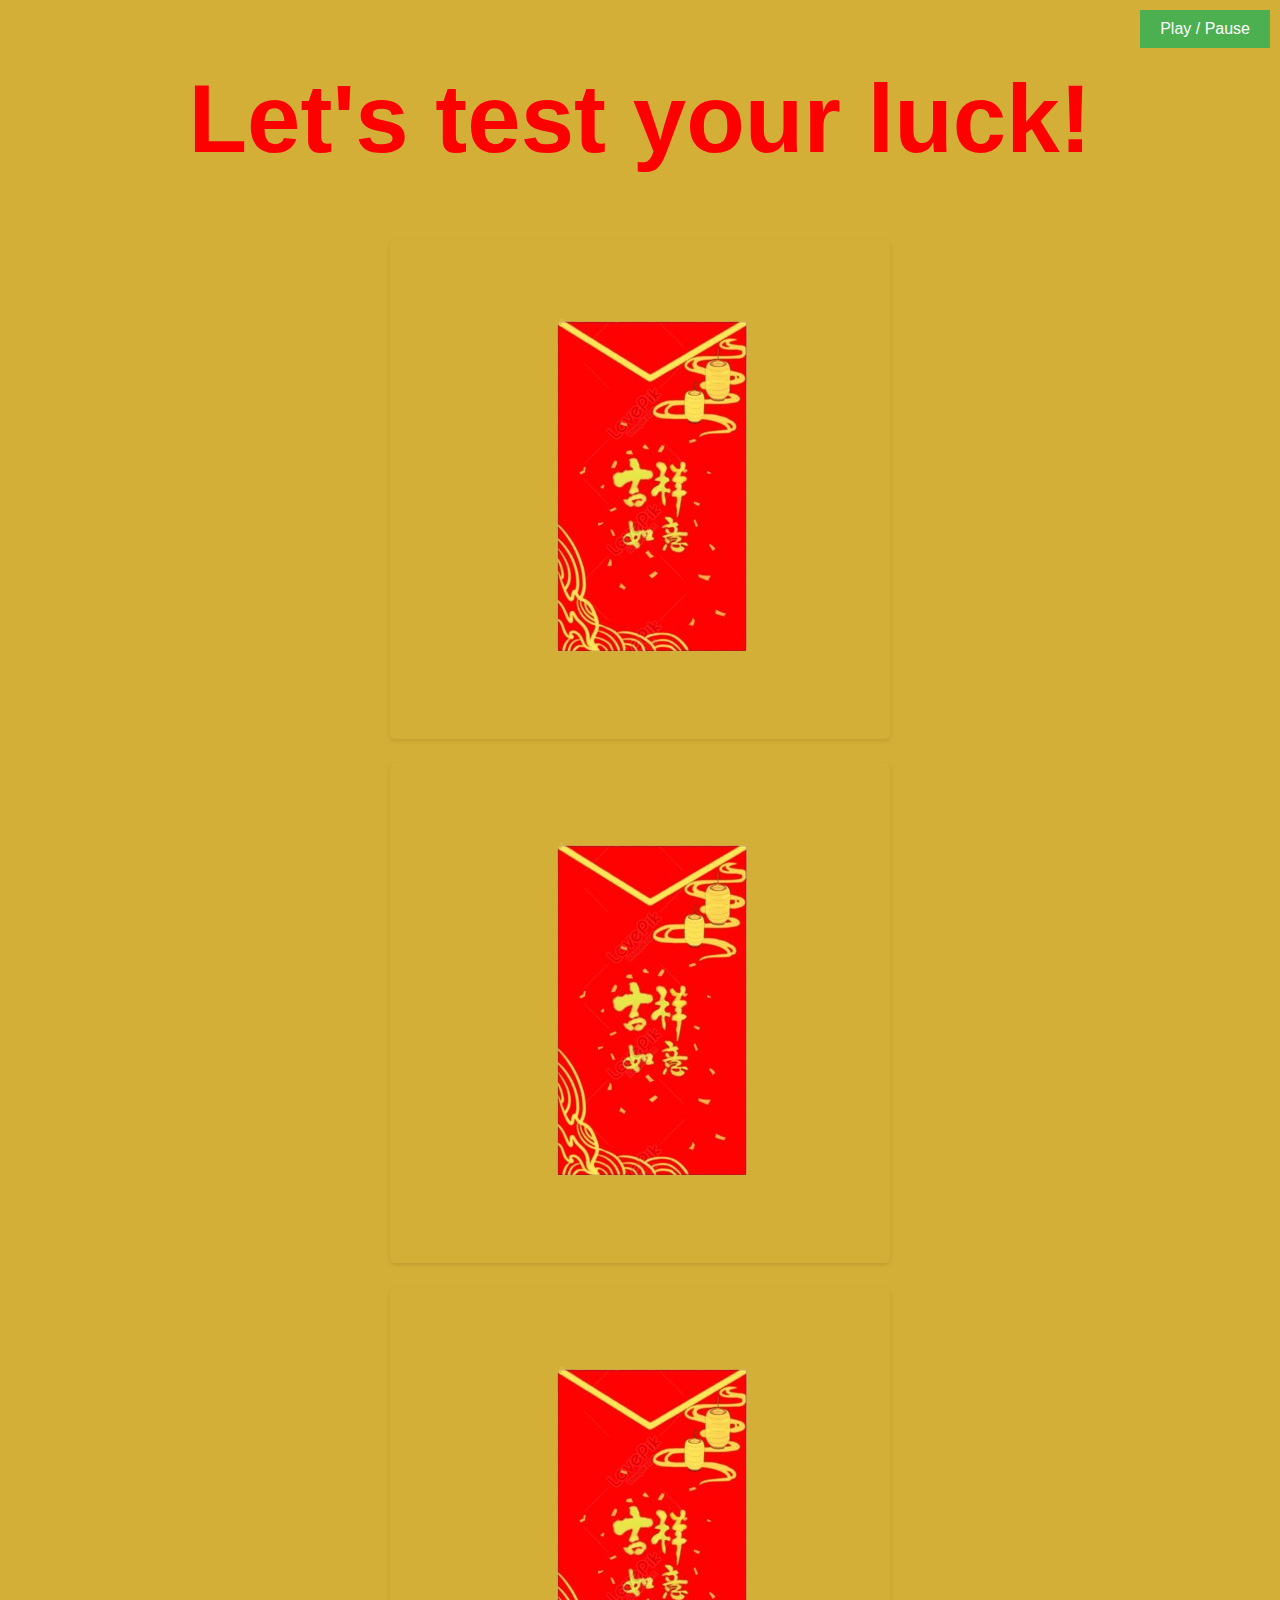
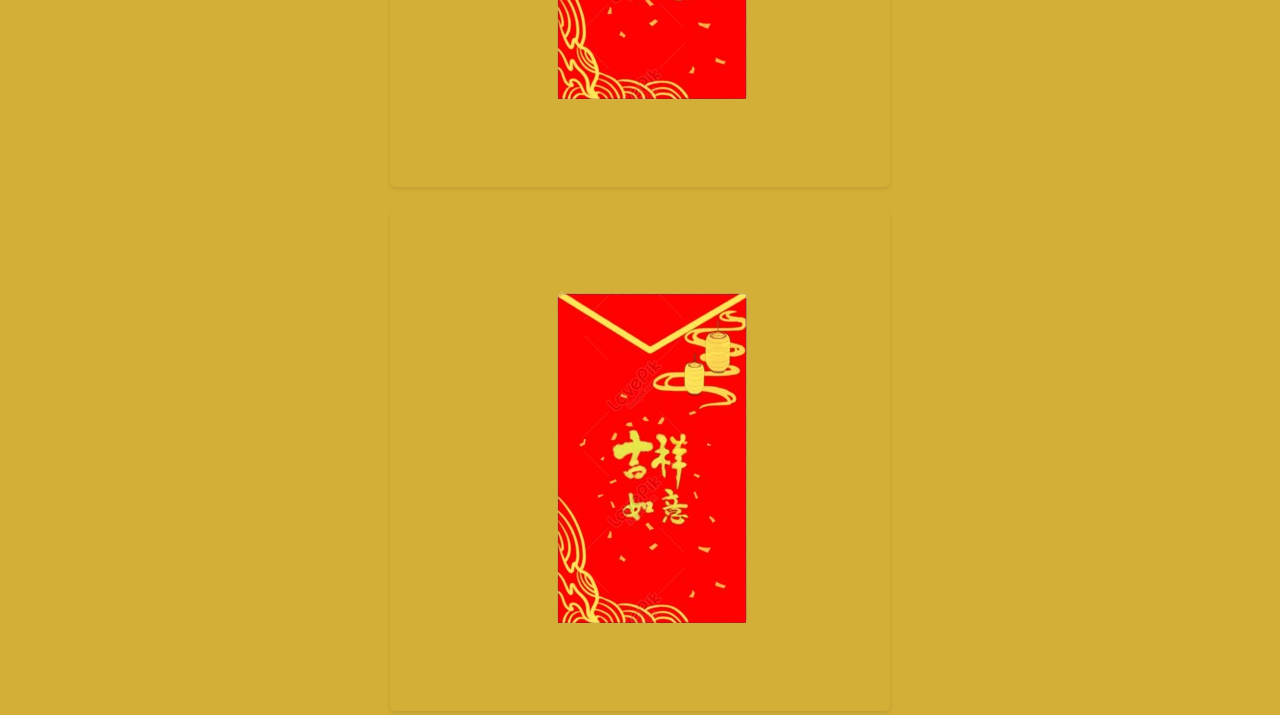
<file: index.html>
<!DOCTYPE html>
<html lang="en">
<head>
    <meta charset="UTF-8">
    <meta name="testurluck" content="width=device-width, initial-scale=1.0">
    <title>itcc101</title>
    <link rel="stylesheet" href="styles.css">
</head>
<body>
    <div class="text-container"></div>
    <h1>Let's test your luck! </h1>
    </div>
    <div>
        <a href="choice1.html">
            <img src="angpao.png" alt="Image 1">
        </a>
    </div>

    <div>
        <a href="choice2.html">
            <img src="angpao.png" alt="Image 2">
        </a>
    </div>

    <div>
        <a href="choice3.html">
            <img src="angpao.png" alt="Image 3">
        </a>
    </div>

    <div>
        <a href="choice4.html">
            <img src="angpao.png" alt="Image 4">
        </a>

    <audio id="audioPlayer" controls>
        <source src="happynewyear.mp3" type="audio/mp3">
    </audio>

    <button class="play-pause-button" onclick="togglePlayPause()">Play / Pause</button>

    <script>
        function togglePlayPause() {
            var audio = document.getElementById('audioPlayer');
            if (audio.paused) {
                audio.play();
            } else {
                audio.pause();
            }
        }
    </script>
</body>
</html>
</file>
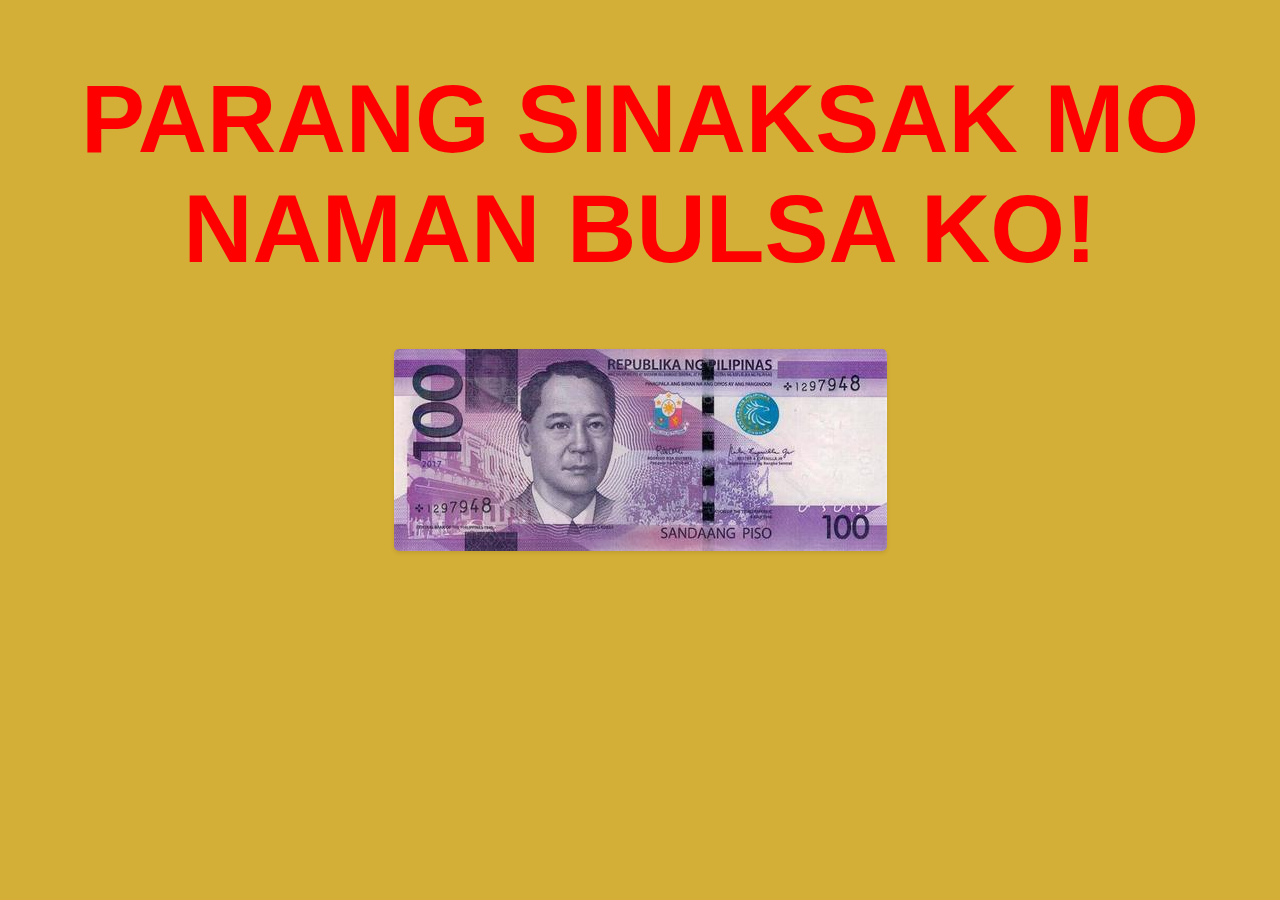
<file: choice1.html>
<!DOCTYPE html>
<html lang="en">
<head>
    <meta charset="UTF-8">
    <meta name="choice1" content="width=device-width, initial-scale=1.0">
    <title>choice1</title>
    <link rel="stylesheet" href="styles.css">
</head>
<body>
    <div class="content-container">
        <h1>PARANG SINAKSAK MO NAMAN BULSA KO!</h1>
        <img src="100pesos.jpg" alt="Image">
    </div>
</body>
</html>
</file>
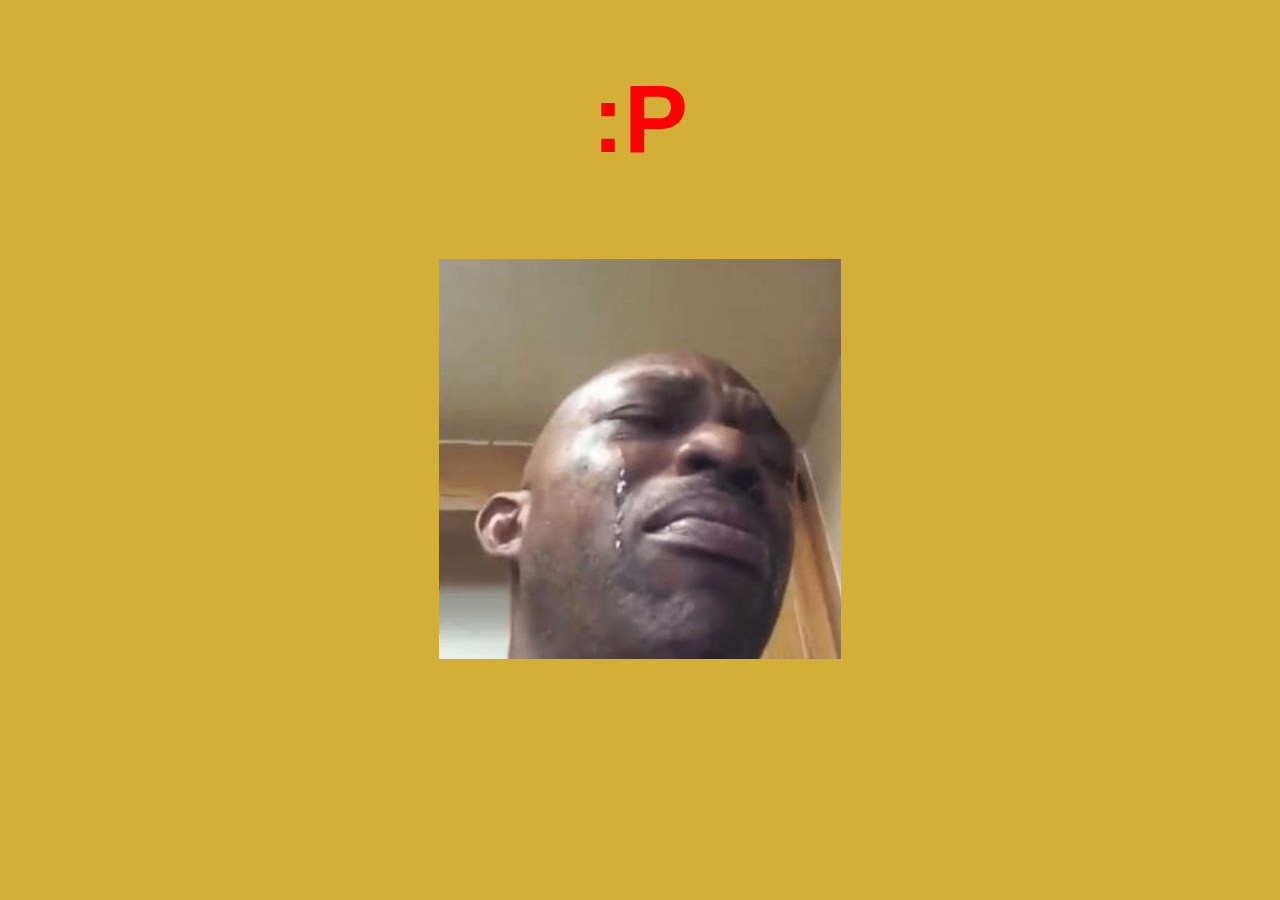
<file: choice2.html>
<!DOCTYPE html>
<html lang="en">
<head>
    <meta charset="UTF-8">
    <meta name="choice2" content="width=device-width, initial-scale=1.0">
    <title>choice2</title>
    <link rel="stylesheet" href="styles2.css">
</head>
<body>
    <div class="content-container">
        <h1>:P</h1>
        <img src="cry.jpg" alt="Image">
    </div>
</body>
</html>
</file>
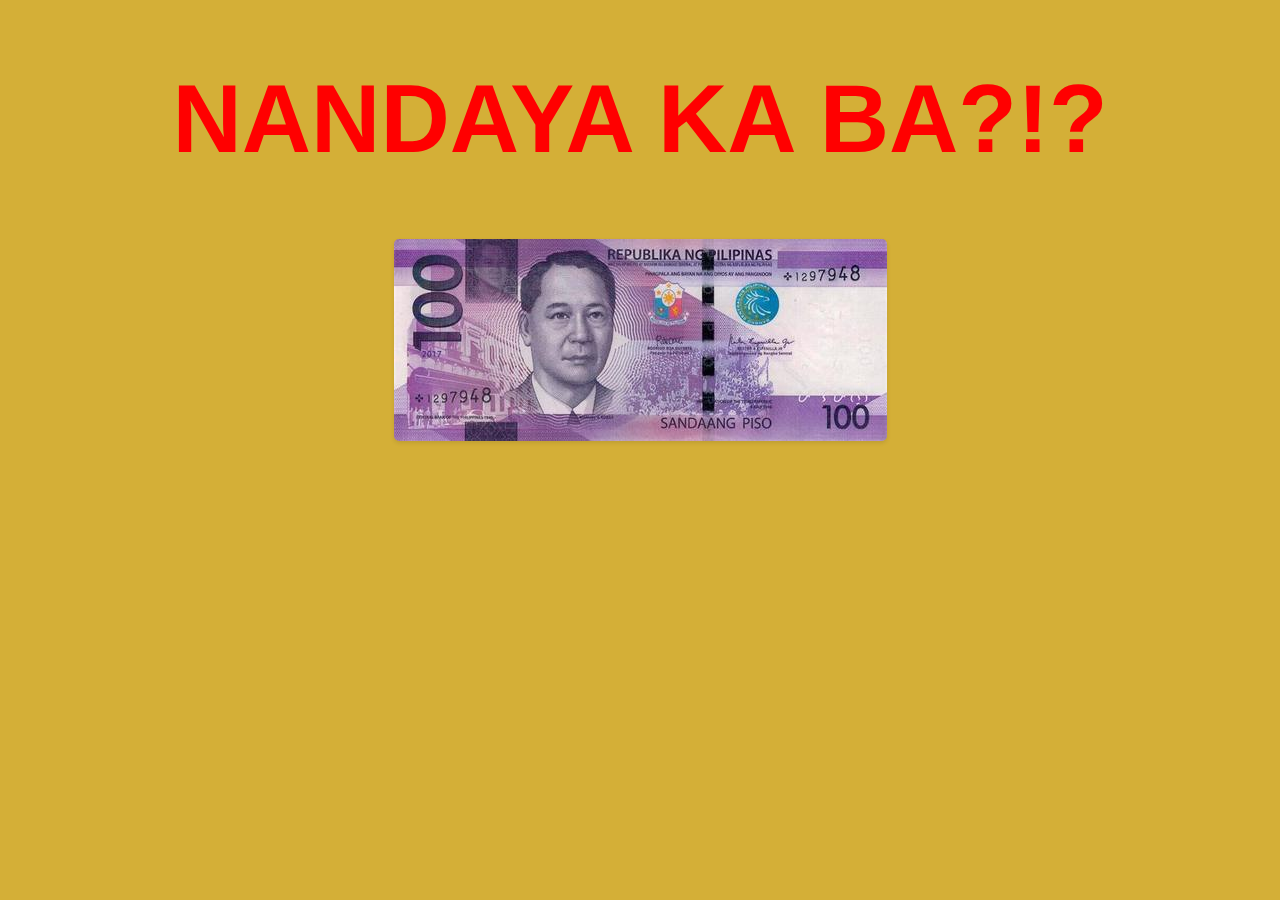
<file: choice3.html>
<!DOCTYPE html>
<html lang="en">
<head>
    <meta charset="UTF-8">
    <meta name="choice3" content="width=device-width, initial-scale=1.0">
    <title>choice3</title>
    <link rel="stylesheet" href="styles.css">
</head>
<body>
    <div class="content-container">
        <h1>NANDAYA KA BA?!?</h1>
        <img src="100pesos.jpg" alt="Image">
    </div>
</body>
</html>
</file>
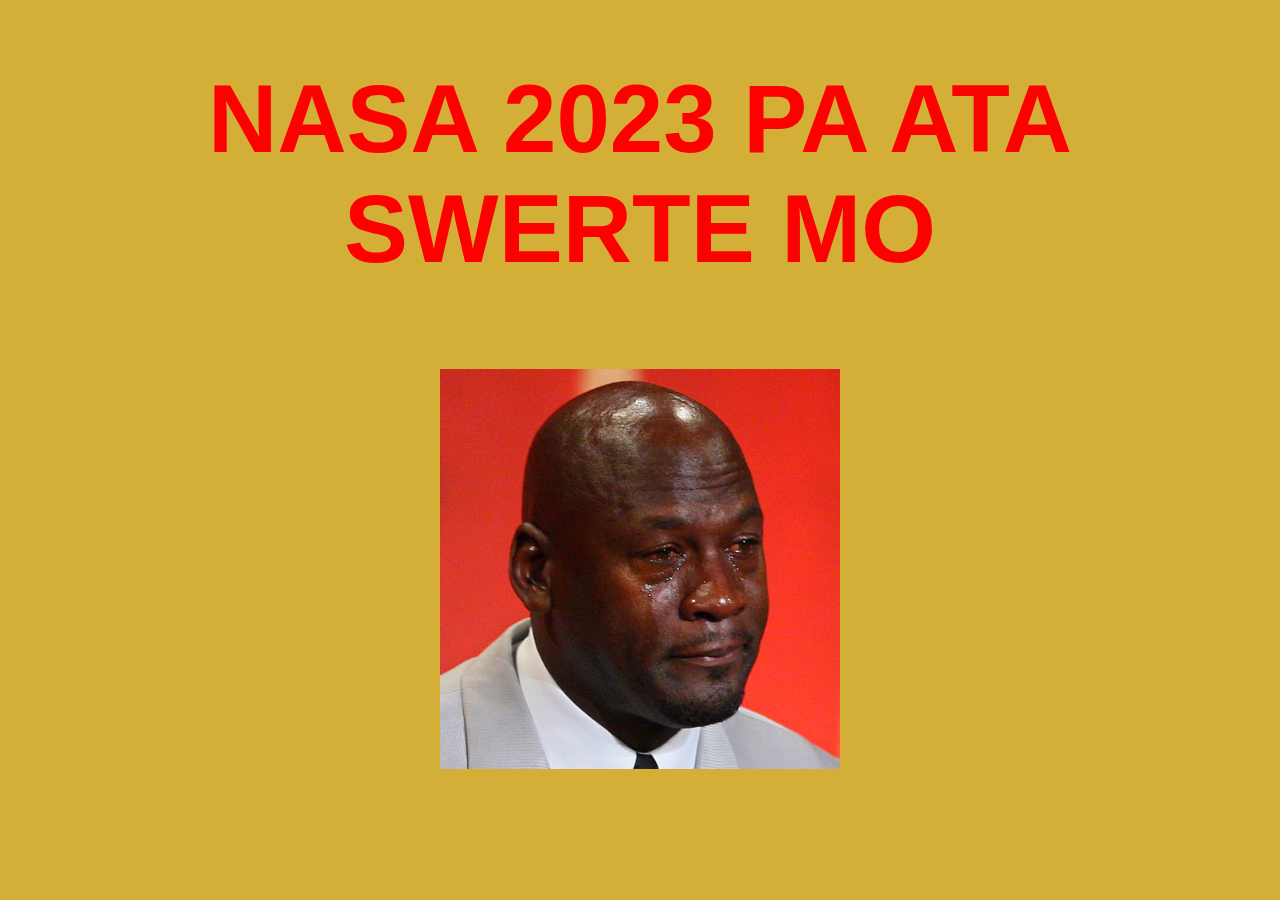
<file: choice4.html>
<!DOCTYPE html>
<html lang="en">
<head>
    <meta charset="UTF-8">
    <meta name="choice4" content="width=device-width, initial-scale=1.0">
    <title>choice4</title>
    <link rel="stylesheet" href="styles2.css">
</head>
<body>
    <div class="content-container">
        <h1>NASA 2023 PA ATA SWERTE MO</h1>
        <img src="SAD.jpg" alt="Image">
    </div>
</body>
</html>
</file>
<file: styles.css>
body {
    font-family: 'Arial', sans-serif;
    background-color: #D4AF37;
    margin: 0;
    padding: 0;
}

.text-container {
    margin-top: 20px;
}

h1 {
    text-align: center;
    color: #ff0000;
    font-size: 6em;
}

div {
    text-align: center;
    margin-top: 20px;
}

a {
    text-decoration: none;
    color: #007BFF;
}

img {
    max-width: 100%;
    height: auto;
    border-radius: 5px;
    box-shadow: 0 2px 4px rgba(0, 0, 0, 0.1);
    transition: transform 0.3s ease-in-out;
}

img:hover {
    transform: scale(1.05);
}

.play-pause-button {
    position: absolute;
    top: 10px;
    right: 10px;
    background-color: #4CAF50;
    color: white;
    border: none;
    padding: 10px 20px;
    text-align: center;
    text-decoration: none;
    font-size: 16px;
    cursor: pointer;
}

.play-pause-button:hover {
    background-color: #45a049;
}

audio {
    display: none; /* Hide the default audio player */
}
</file>
<file: styles2.css>
body {
    font-family: 'Arial', sans-serif;
    background-color: #D4AF37;
    margin: 0;
    padding: 0;
}


.content-container {
    text-align: center;
}

h1 {
    text-align: center;
    color: #ff0000;
    font-size: 6em;
}

img {
    max-width: 100%;
    max-height: 400px;
    margin-top: 20px;
}
</file>
